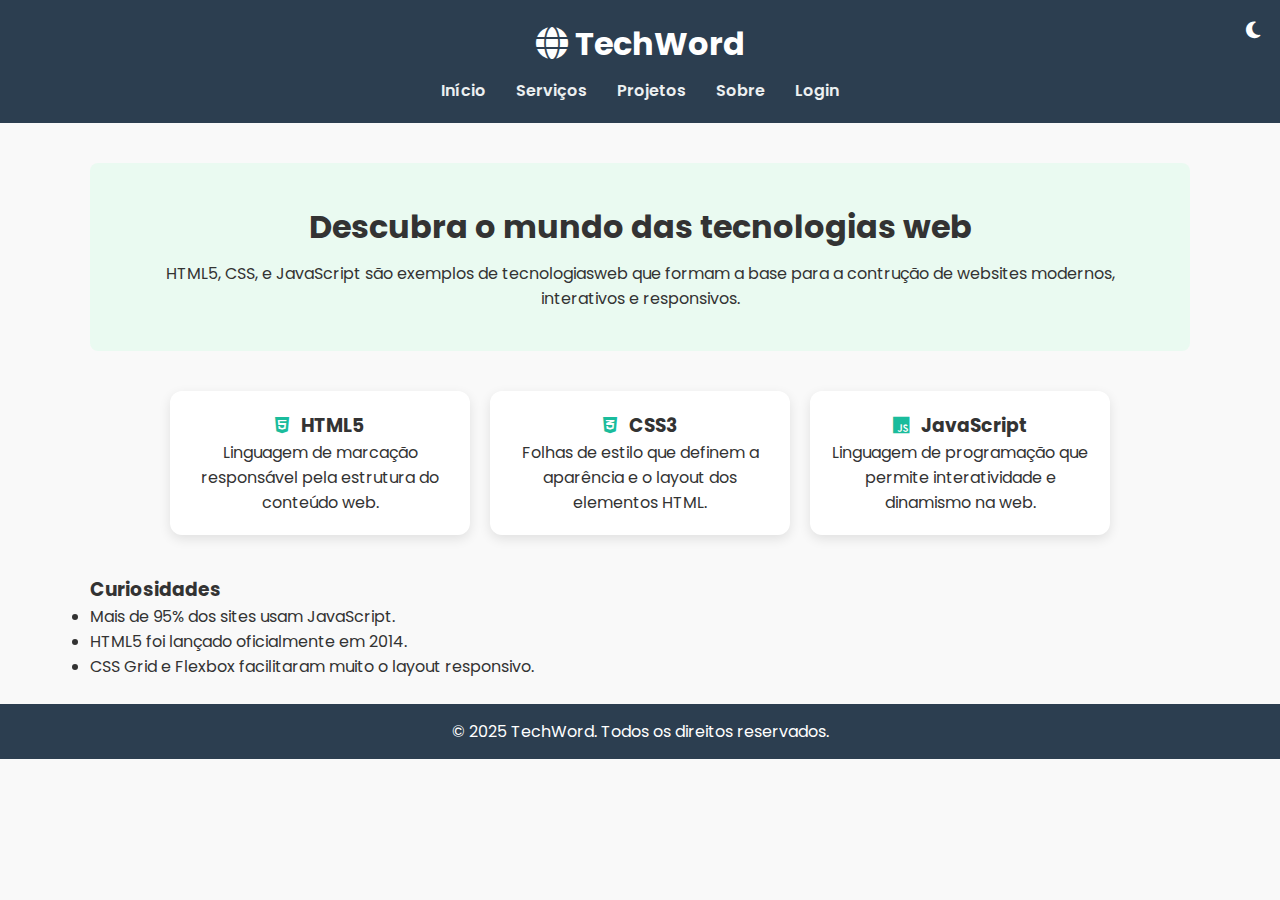
<file: index.html>
<!DOCTYPE html>
<html lang="pt-br">
<head>
  <meta charset="UTF-8" />
  <meta name="viewport" content="width=device-width, initial-scale=1.0"/>
  <link rel="shortcut icon" href="favicon.ico" type="image/x-icon">
  <title>Tecnologias Web</title>
  <link href="https://fonts.googleapis.com/css2?family=Poppins:wght@400;600&display=swap" rel="stylesheet"/>
  <link rel="stylesheet" href="https://cdnjs.cloudflare.com/ajax/libs/font-awesome/6.5.0/css/all.min.css" crossorigin="anonymous" referrerpolicy="no-referrer" />
  <link href="https://cdn.jsdelivr.net/npm/bootstrap@5.3.6/dist/css/bootstrap.min.css" rel="stylesheet" integrity="sha384-4Q6Gf2aSP4eDXB8Miphtr37CMZZQ5oXLH2yaXMJ2w8e2ZtHTl7GptT4jmndRuHDT" crossorigin="anonymous">
  <link rel="stylesheet" href="style.css" />
</head>
<body>
  <header>
    <div class="container">
       <button id="toggleDarkMode" title="Alternar modo escuro"><i class="fas fa-moon"></i></button>
      <h1><i class="fas fa-globe"></i> TechWord </h1>
      <nav>
        <ul>
          <li><a href="#Início">Início</a></li>
          <li><a href="#">Serviços</a></li>
          <li><a href="#">Projetos</a></li>
          <li><a href="sobre2.html">Sobre</a></li>
          <li><a href="login.html">Login</a></li>

        </ul>
      </nav>
    </div>
  </header>

  <main class="container">
    <section class="hero">
      <h2>Descubra o mundo das tecnologias web</h2>
      <p> HTML5, CSS, e JavaScript  são exemplos de tecnologiasweb que formam a base para a contrução de websites modernos, interativos e responsivos.</p>
    </section>

    <section id="Tecnologias" class="card-container">
      <div class="card">
        <h3><i class="fab fa-html5"></i> HTML5</h3>
        <p>Linguagem de marcação responsável pela estrutura do conteúdo web.</p>
      </div>
      <div class="card">
        <h3><i class="fab fa-css3-alt"></i> CSS3</h3>
        <p>Folhas de estilo que definem a aparência e o layout dos elementos HTML.</p>
      </div>
      <div class="card">
        <h3><i class="fab fa-js"></i> JavaScript</h3>
        <p>Linguagem de programação que permite interatividade e dinamismo na web.</p>
      </div>

    </section>

    <section class="curiosidades">
      <h3>Curiosidades</h3>
      <ul>
        <li>Mais de 95% dos sites usam JavaScript.</li>
        <li>HTML5 foi lançado oficialmente em 2014.</li>
        <li>CSS Grid e Flexbox facilitaram muito o layout responsivo.</li>
      </ul>
    </section>

  </main>
  <br>

  <footer>
    <p>&copy;  2025  TechWord. Todos os direitos reservados.</p>
  </footer>

  <script>
    const toggle = document.getElementById('toggleDarkMode');
    toggle.addEventListener('click', () => {
      document.body.classList.toggle('dark');
    });
  </script>
</body>
</html>
</file>
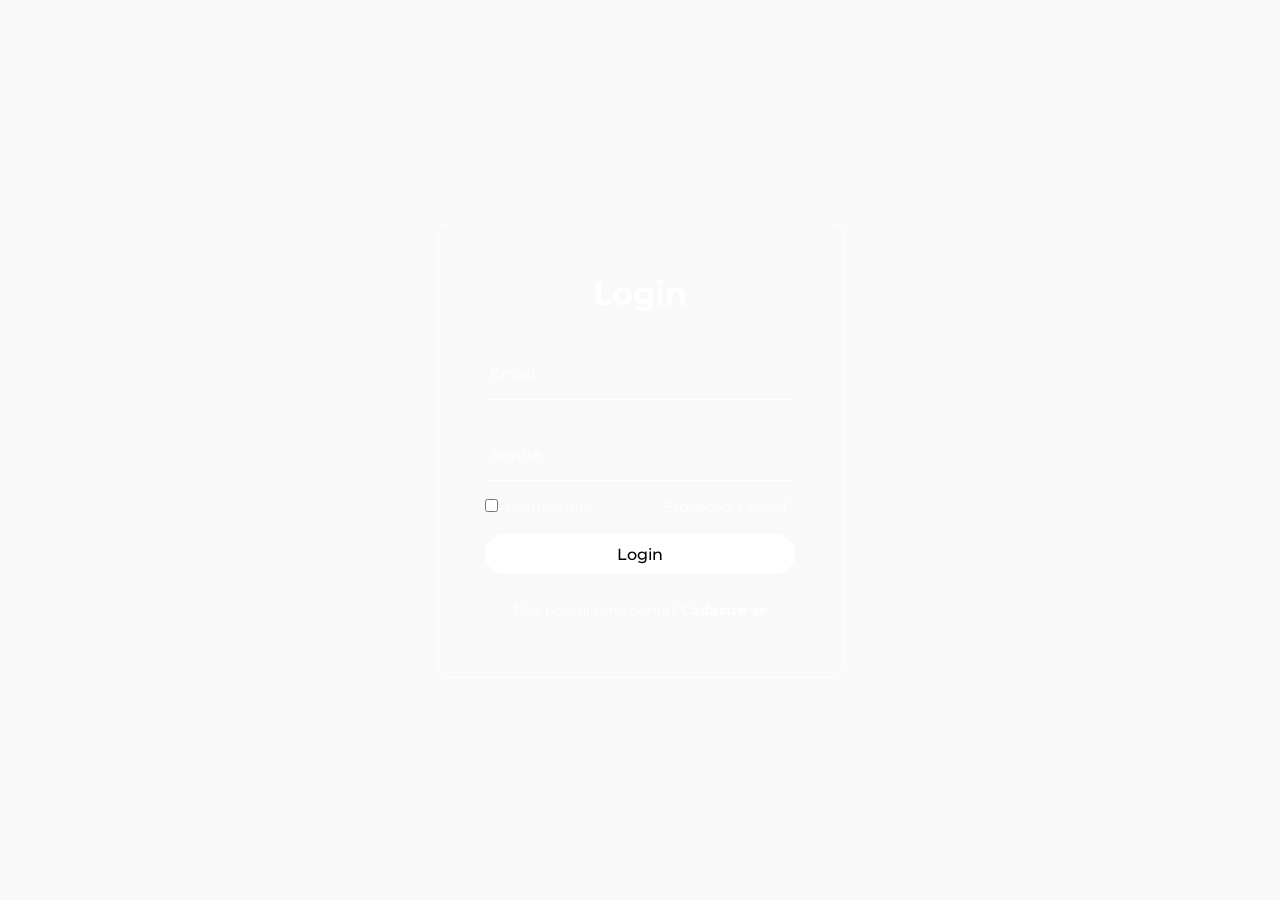
<file: login.html>
<!DOCTYPE html>
<html lang="pt-br" >
<head>
  <meta charset="UTF-8">
  <title>Login TechWord</title>
  <link rel="stylesheet" href="./style2.css">
</head>
<body>
<div class="wrapper">
  <div class="login-box">
    <form action="">
      <h2>Login</h2>
      <div class="input-box">
        <span class="icon">
          <ion-icon name="mail"></ion-icon>
        </span>
        <input type="email" required>
        <label>Email</label>
      </div>
      <div class="input-box">
        <span class="icon">
          <ion-icon name="lock-closed"></ion-icon>
        </span>
        <input type="password" required>
        <label>Senha</label>
      </div>
      <div class="remember-forgot">
        <label><input type="checkbox"> Lembrar-me</label>
        <a href="#">Esqueceu a senha?</a>
      </div>
      <button type="submit">Login</button>
      <div class="register-link">
        <p>Não possui uma conta? <a href="#">Cadastre-se</a></p>
      </div>
    </form>
  </div>
</div>
</body>
</html>
</file>
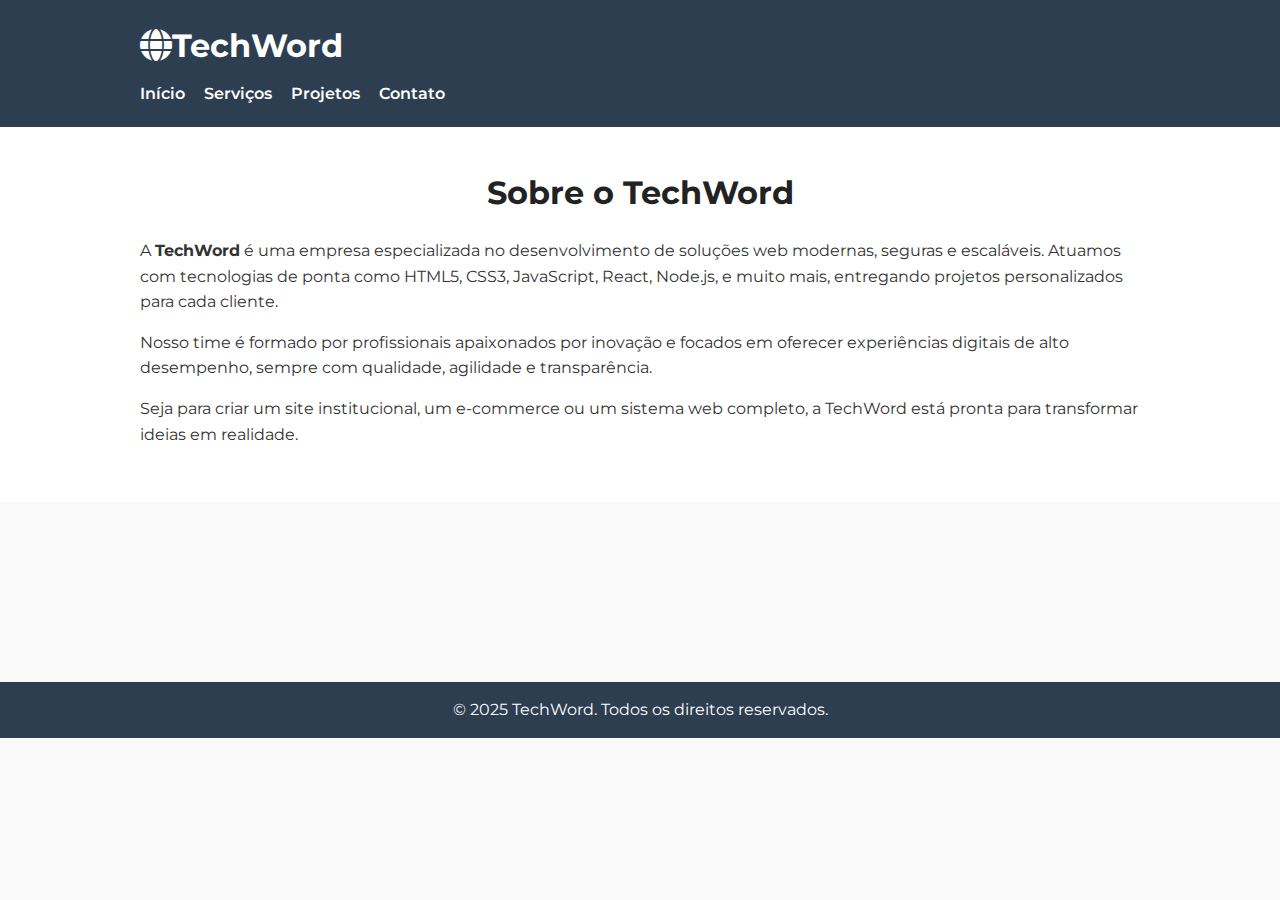
<file: sobre2.html>
<!DOCTYPE html>
<html lang="pt-BR">
<head>
  <meta charset="UTF-8" />
  <meta name="viewport" content="width=device-width, initial-scale=1.0"/>
  <link rel="stylesheet" href="https://cdnjs.cloudflare.com/ajax/libs/font-awesome/6.5.0/css/all.min.css" crossorigin="anonymous" referrerpolicy="no-referrer" />
  <title>TechWord</title>
  <link rel="stylesheet" href="style2.css" />
</head>
<body>
  <header>
    <div class="container">
      <h1><i  class="fas fa-globe"></i>TechWord</h1>
      <nav>
        <a href="index.html">Início</a>
        <a href="#">Serviços</a>
        <a href="#">Projetos</a>
        <a href="#Contato">Contato</a>
      </nav>
    </div>
  </header>

  <section class="about">
    <div class="container">
      <h2>Sobre o TechWord</h2>
      <p>
        A <strong>TechWord</strong> é uma empresa especializada no desenvolvimento de soluções web modernas,
        seguras e escaláveis. Atuamos com tecnologias de ponta como HTML5, CSS3, JavaScript,
        React, Node.js, e muito mais, entregando projetos personalizados para cada cliente.
      </p>
      <p>
        Nosso time é formado por profissionais apaixonados por inovação e focados em oferecer
        experiências digitais de alto desempenho, sempre com qualidade, agilidade e transparência.
      </p>
      <p>
        Seja para criar um site institucional, um e-commerce ou um sistema web completo, a TechWord
        está pronta para transformar ideias em realidade.
      </p>
    </div>
  </section>


  <footer>
    <div class="container">
      <p>&copy; 2025 TechWord. Todos os direitos reservados.</p>
    </div>
  </footer>
</body>
</html>
</file>
<file: style2.css>
@import url('https://fonts.googleapis.com/css2?family=Montserrat&display=swap');
* {
  margin:0;
  padding:0;
  box-sizing:border-box;
  font-family: 'Montserrat', sans-serif;
}
.wrapper {
  display:flex;
  justify-content:center;
  align-items: center;
  height:100vh;
  width:100%;
  background:url('https://codingstella.com/wp-content/uploads/2024/01/download-7.jpeg') no-repeat;
  background-size:cover;
  background-position:center;
}
.login-box {
  position: relative;
  width: 407px;
  height: 455px;
  background: transparent;
  border-radius: 10px;
  border: 2px solid rgba(255,255,255,.5);
  display: flex;
  justify-content: center;
  align-items: center;
  box-shadow: 0 0 10 rgba(0, 0, 0, 0.2);
  backdrop-filter: blur(8px);
}
h2 {
  font-size:2em;
  color:#fff;
  text-align:center;
}
.input-box {
  position:relative;
  width:310px;
  margin:30px 0;
  border-bottom:1px solid #fff;
}
.input-box label {
  position:absolute;
  top:50%;
  left:5px;
  transform:translateY(-50%);
  font-size:1em;
  color:#fff;
  pointer-events:none;
  transition:.5s;
}
.input-box input:focus  ~ label,
.input-box input:valid  ~ label {
  top:-5px;
}
.input-box input {
  width:100%;
  height:50px;
  background:transparent;
  border:none;
  outline:none;
  font-size:1em;
  color:#fff;
  padding:0 35px 0 5px;
}
.input-box .icon {
  position:absolute;
  right:8px;
  top:50%;
  color: #fff;
  transform: translateY(-50%);
}
.remember-forgot {
  margin:-15px 0 15px;
  font-size:.9em;
  color:#fff;
  display:flex;
  justify-content:space-between;
}
.remember-forgot label input {
  margin-right:3px;
}
.remember-forgot a {
  color:#fff;
  text-decoration:none;
}
.remember-forgot a:hover {
  text-decoration:underline;
}
button {
  width:100%;
  height:40px;
  background-color:#fff;
  border:none;
  border-radius:40px;
  cursor:pointer;
  font-size:1em;
  color:#000;
  font-weight:500 ;}
.register-link {
  font-size:.9em;
  color:#fff;
  text-align:center;
  margin:25px 0 10px;
}
.register-link p a {
  color:#fff;
  text-decoration:none;
  font-weight:600;
}
.register-link p a:hover {
  text-decoration:underline;
}
@media (max-width:500px) {
  .login-box {
    width:100%;
    height:100vh;
    border:none;
    border-radius:0;
  }
  .input-box {
    width:290px;
  }
}
* {
  margin: 0;
  padding: 0;
  box-sizing: border-box;
}

body {
  font-family: Arial, sans-serif;
  line-height: 1.6;
  background-color: #f9f9f9;
  color: #333;
}

.container {
  width: 90%;
  max-width: 1000px;
  margin: auto;
}

header {
  background-color: #2c3e50;
  color: #fff;
  padding: 20px 0;
}

header h1 {
  margin-bottom: 10px;
}

nav a {
  color: #fff;
  margin-right: 15px;
  text-decoration: none;
  transition: color 0.3s;
  font-weight: 600;
}

nav a:hover {
    color: #1abc9c;
  
}

.about {
  padding: 40px 0;
  background-color: #fff;
}

.about h2 {
  margin-bottom: 20px;
  color: #222;
}

.about p {
  margin-bottom: 15px;
}
  

footer {
  background-color:  #2c3e50;
  color: #fff;
  text-align: center;
  padding: 15px 0;
  margin-top: 180px;
}
</file>
<file: style.css>
/* Reset */

body {
      font-family: 'Poppins', sans-serif;
      transition: background-color 0.3s, color 0.3s;
    }
    .card {
      transition: transform 0.3s, box-shadow 0.3s;
    }
    .card:hover {
      transform: translateY(-5px);
      box-shadow: 0 10px 20px rgba(0, 0, 0, 0.15);
    }
    .dark {
      background-color: #121212;
      color: #f0f0f0;
    }
    .dark header, .dark footer {
      background-color: #1e1e1e;
    }
    .dark .card {
      background-color: #2a2a2a;
    }
    form {
      margin-top: 2rem;
      display: flex;
      flex-direction: column;
      gap: 0.75rem;
    }
    form input, form textarea {
      padding: 0.75rem;
      border-radius: 5px;
      border: 1px solid #ccc;
    }
    form button {
      background-color: #007BFF;
      color: white;
      border: none;
      padding: 0.75rem;
      border-radius: 5px;
      cursor: pointer;
    }
    form button:hover {
      background-color: #0056b3;
    }
* {
    margin: 0;
    padding: 0;
    box-sizing: border-box;
  }
  
  /* Fontes e base */
  body {
    font-family: 'Poppins', sans-serif;
    background: #f9f9f9;
    color: #333;
    transition: background 0.3s, color 0.3s;
  }
  
  .container {
    width: 90%;
    max-width: 1100px;
    margin: auto;
  }
  
  
  /* Cabeçalho */
  header {
    background: #2c3e50;
    color: white;
    padding: 20px 0;
    position: relative;
  }
  
  header h1 {
    text-align: center;
    font-size: 2rem;
    margin-bottom: 10px;
  }
  
  #toggleDarkMode {
    position: absolute;
    top: 20px;
    right: 20px;
    background: transparent;
    color: white;
    border: none;
    font-size: 1.2rem;
    cursor: pointer;
  }
  
  nav ul {
    display: flex;
    justify-content: center;
    flex-wrap: wrap;
    list-style: none;
  }
  
  nav ul li {
    margin: 0 15px;
  }
  
  nav ul li a {
    color: #ecf0f1;
    text-decoration: none;
    font-weight: 600;
    transition: color 0.3s;
  }
  
  nav ul li a:hover {
    color: #1abc9c;
  }
  
  /* Hero section com animação */
  .hero {
    background: #eafaf1;
    padding: 40px;
    text-align: center;
    border-radius: 8px;
    margin: 40px 0;
    animation: fadeIn 1s ease-in;
  }
  
  .hero h2 {
    font-size: 2rem;
    margin-bottom: 10px;
  }
  
  /* Cards */
  .card-container {
    display: flex;
    gap: 20px;
    flex-wrap: wrap;
    justify-content: center;
    margin-bottom: 40px;
  }
  
  .card {
    background: white;
    padding: 20px;
    border-radius: 12px;
    width: 300px;
    text-align: center;
    box-shadow: 0 4px 12px rgba(0,0,0,0.1);
    transition: transform 0.3s, box-shadow 0.3s;
    animation: fadeInUp 1s ease forwards;
  }
  
  .card:hover {
    transform: translateY(-5px);
    box-shadow: 0 6px 20px rgba(0,0,0,0.15);
  }
  
  .card h3 i {
    margin-right: 8px;
    color: #1abc9c;
  }
  
  footer {
    background: #2c3e50;
    color: white;
    text-align: center;
    padding: 15px;
  }
  
  /* Animações */
  @keyframes fadeIn {
    from {opacity: 0;}
    to {opacity: 1;}
  }
  
  @keyframes fadeInUp {
    0% {
      opacity: 0;
      transform: translateY(20px);
    }
    100% {
      opacity: 1;
      transform: translateY(0);
    }
  }
  
  /* Modo escuro */
  body.dark {
    background: #1e1e1e;
    color: #eee;
  }
  
  body.dark header,
  body.dark footer {
    background: #111;
  }
  
  body.dark .hero {
    background: #2a2a2a;
  }
  
  body.dark .card {
    background: #292929;
    color: #fff;
  }
  
  body.dark nav ul li a {
    color: #ccc;
  }
  
  body.dark nav ul li a:hover {
    color: #1abc9c;
  }
  
  body.dark #toggleDarkMode i {
    color: #1abc9c;
  }
</file>
